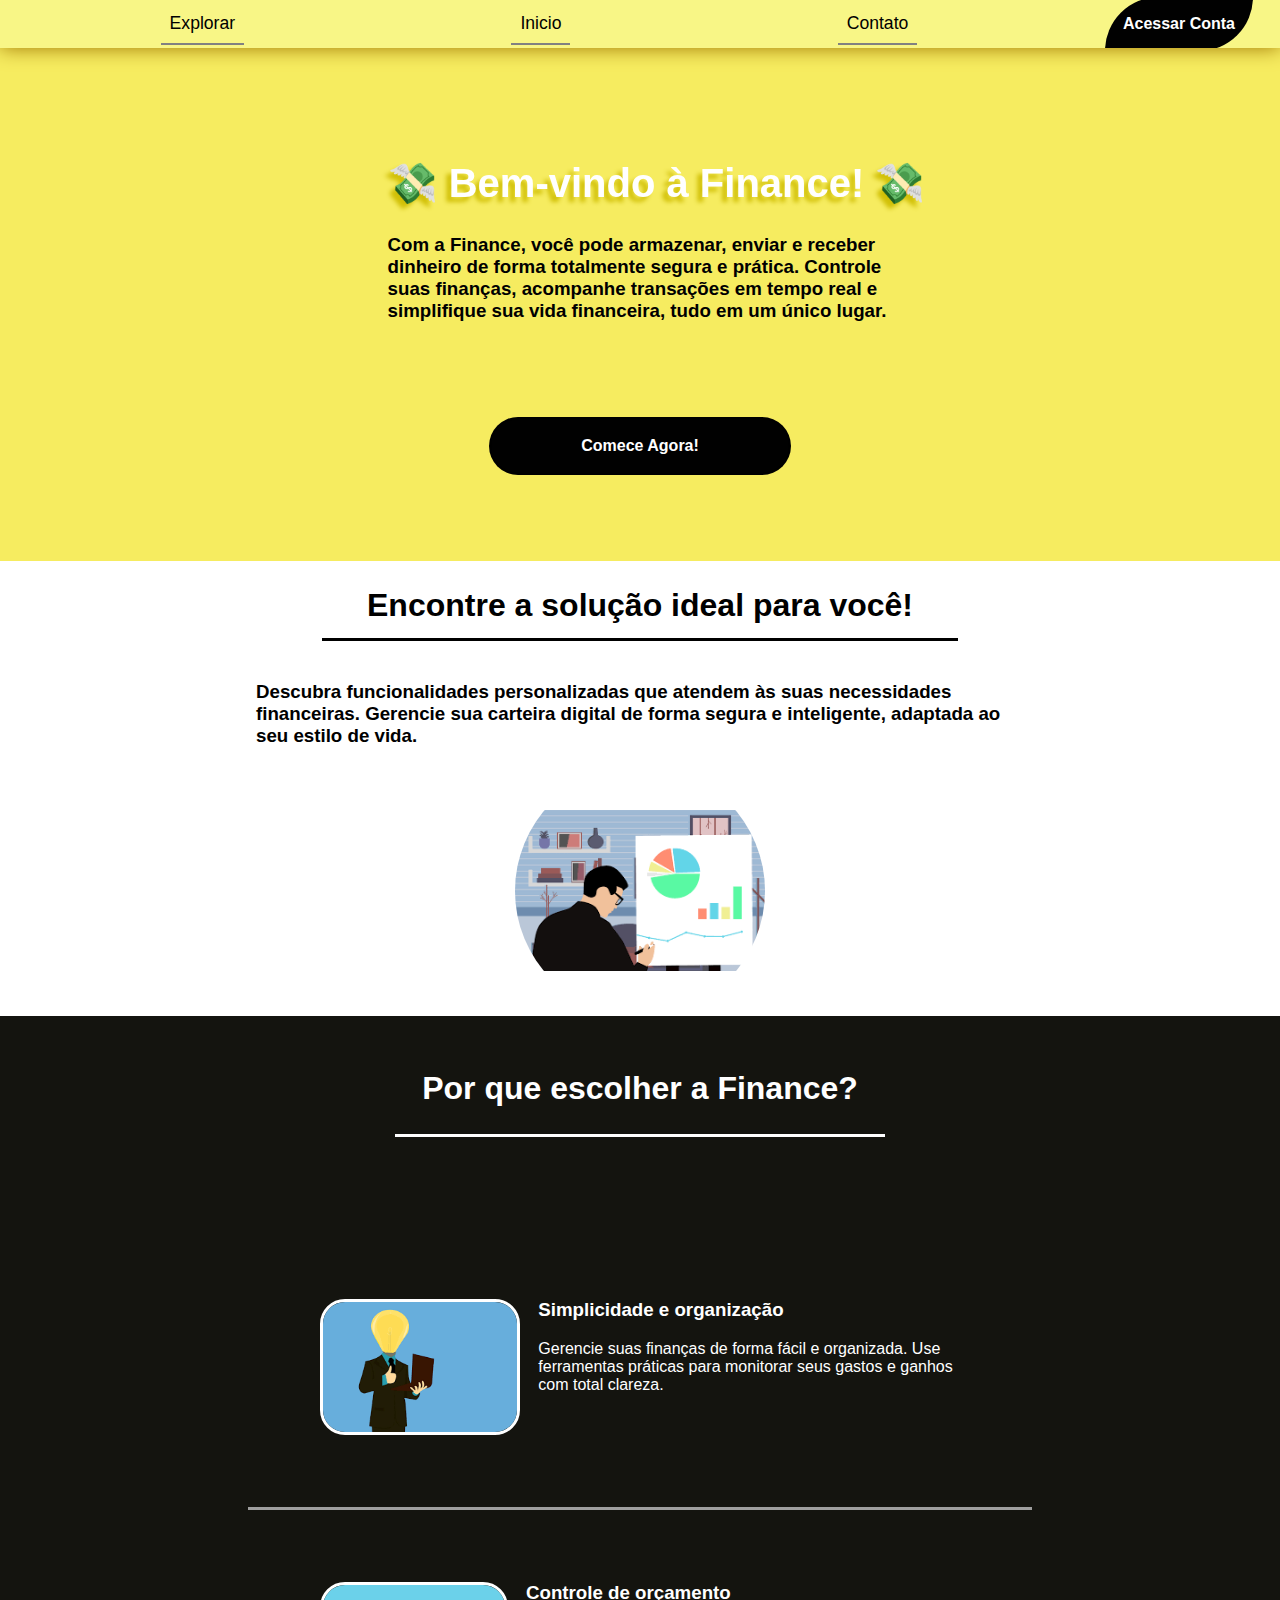
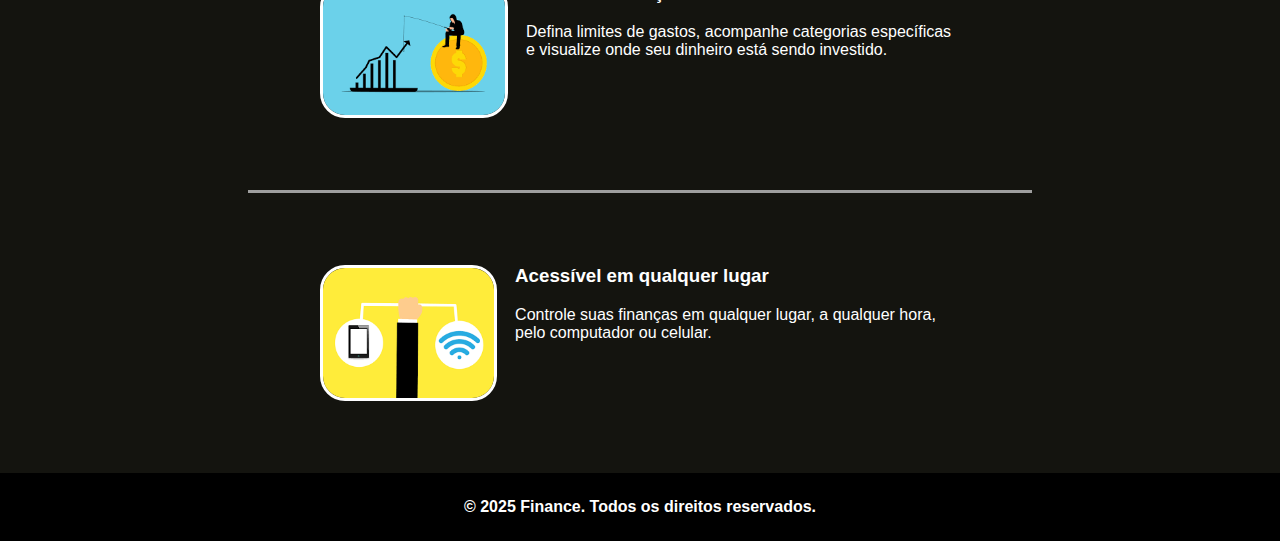
<file: public/index.html>
<!DOCTYPE html>
<html lang="pt-br">
    <head>
        <meta name="viewport" content="width=device-width, initial-scale=0.75">
        <link rel="stylesheet" href="assets/css/main.css">
        <title>Seja bem-vindo | Finance</title>
        <meta charset="UTF-8">
    </head>
    <nav class="nav">
        <div class="nav-container">
            <a class="nav-item">Explorar</a>
            <a class="nav-item">Inicio</a>
            <a class="nav-item">Contato</a>
        </div>
        <a href="./login.html" id="login-area">Acessar Conta</a>
    </nav>
    <body>
        <div class="home">
            <div id="home-title">
                <h1>💸 Bem-vindo à Finance! 💸</h1>
                <h3>Com a Finance, você pode armazenar, enviar e receber dinheiro de forma totalmente segura e prática. Controle suas finanças, acompanhe transações em tempo real e simplifique sua vida financeira, tudo em um único lugar.</h3>
            </div>
            <button id="home-button" type="button">Comece Agora!</button>
        </div>
        <div class="explore">
            <h1>Encontre a solução ideal para você!</h1>
            <h3>Descubra funcionalidades personalizadas que atendem às suas necessidades financeiras. Gerencie sua carteira digital de forma segura e inteligente, adaptada ao seu estilo de vida.</h3>
            <img id="explore-image" src="assets/img/image2.png">
        </div>
        <div class="advantages">
            <h1>Por que escolher a Finance?</h1>
            
            <div class="advantages-item">
                <img src="assets/img/image3.png" alt="Simplicidade e organização">
                <div class="advantages-text">
                    <h3>Simplicidade e organização</h3>
                    <p>Gerencie suas finanças de forma fácil e organizada. Use ferramentas práticas para monitorar seus gastos e ganhos com total clareza.</p>
                </div>
            </div>
            
            <div class="advantages-item">
                <img src="assets/img/image1.png" alt="Planejamento de metas">
                <div class="advantages-text">
                    <h3>Controle de orçamento</h3>
                    <p>Defina limites de gastos, acompanhe categorias específicas e visualize onde seu dinheiro está sendo investido.</p>
                </div>
            </div>
            
            <div class="advantages-item">
                <img src="assets/img/image4.png" alt="Acessível em qualquer lugar">
                <div class="advantages-text">
                    <h3>Acessível em qualquer lugar</h3>
                    <p>Controle suas finanças em qualquer lugar, a qualquer hora, pelo computador ou celular.</p>
                </div>
            </div>
        </div>
    </body>
    <footer>
        <p>&copy; 2025 Finance. Todos os direitos reservados.</p>
    </footer>
</html>
</file>
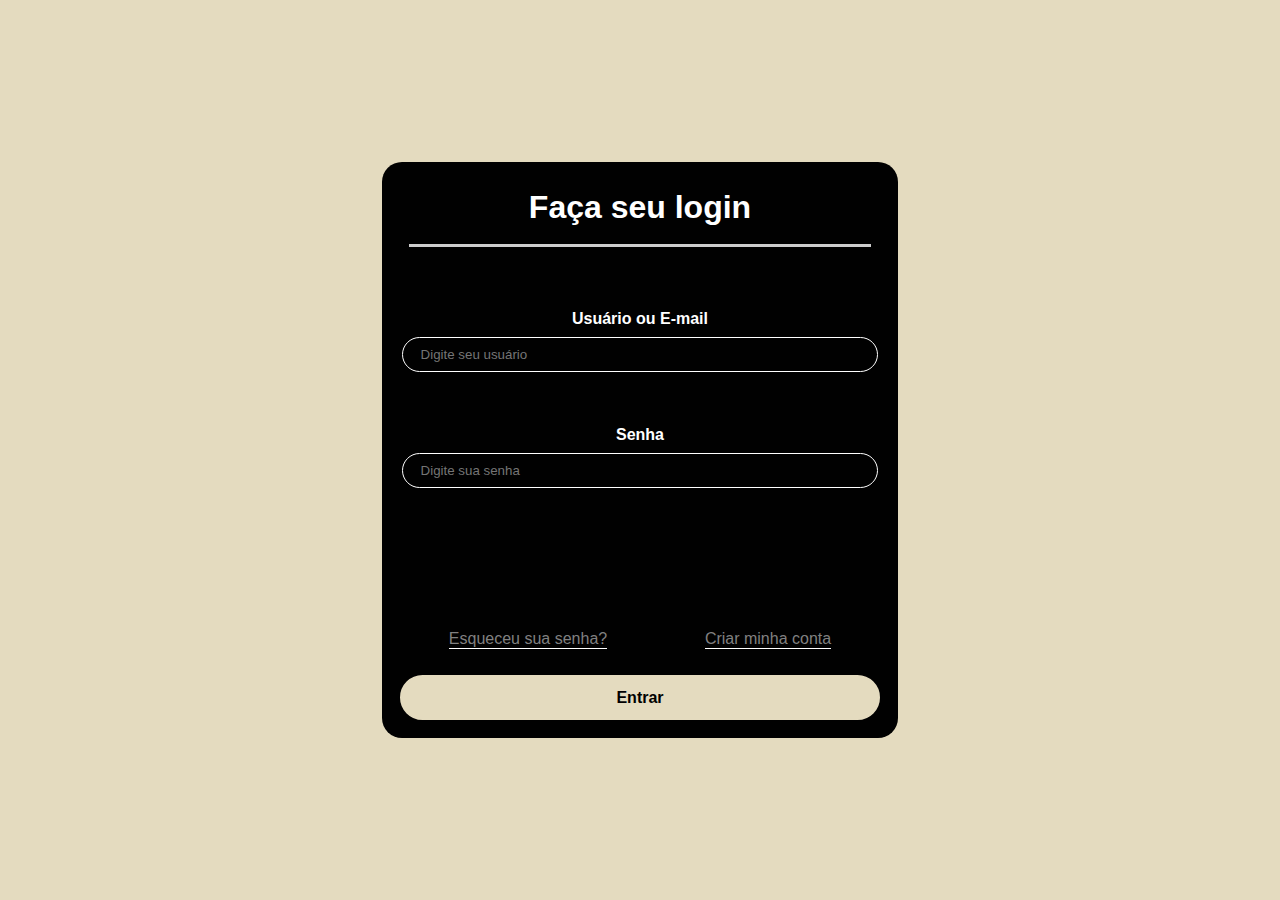
<file: public/login.html>
<!DOCTYPE html>
<html lang="pt-br">
    <head>
        <meta name="viewport" content="width=device-width, initial-scale=1.0">
        <meta charset="UTF-8">
        <link rel="stylesheet" href="assets/css/login.css">
        <script src="assets/js/auth.js"></script>
        <title>Faça seu login | Finance</title>
    </head>
    <body>
        <div class="container">
            <div class="right-container">
                <h1>Faça seu login</h1>
                <form>
                    <div class="inputs">
                        <label>
                            <span>Usuário ou E-mail</span>
                            <input id="username-input" name="username" autocomplete="username" type="text" placeholder="Digite seu usuário">
                        </label>
                        <label>
                            <span>Senha</span>
                            <input id="password-input" name="password" autocomplete="current-password" type="password" placeholder="Digite sua senha">
                        </label>
                    </div>
                    <div id="error-message" style="text-align: center; color: red; font-weight: 600; transition: 0.2s all"></div>
                    <div class="forget">
                        <a href="">Esqueceu sua senha?</a>
                        <a href="./register.html">Criar minha conta</a>
                        <button id="submit-btn" onclick="login()" type="button"">Entrar</button>
                    </div>
                </form>
            </div>
        </div>
    </body>
</html>
</file>
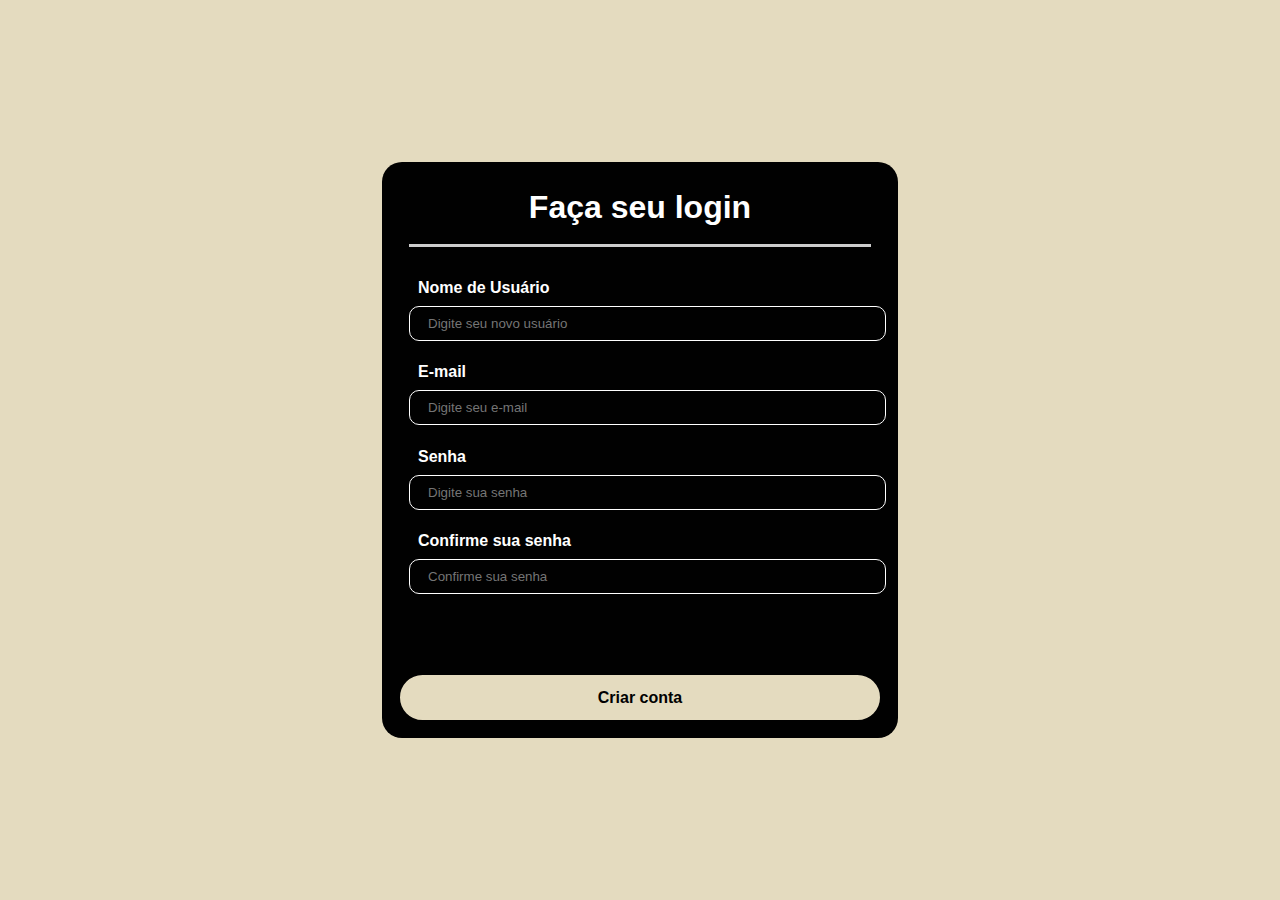
<file: public/register.html>
<!DOCTYPE html>
<html lang="pt-br">
    <head>
        <meta name="viewport" content="width=device-width, initial-scale=1.0">
        <meta charset="UTF-8">
        <link rel="stylesheet" href="assets/css/login.css">
        <link rel="stylesheet" href="assets/css/register.css">
        <script src="assets/js/auth.js"></script>
        <title>Faça seu login | Finance</title>
    </head>
    <body>
        <div class="container">
            <div class="right-container">
                <h1>Faça seu login</h1>
                <form>
                    <div class="inputs">
                        <label>
                            <span>Nome de Usuário</span>
                            <input id="username-input" name="username" autocomplete="name" type="text" placeholder="Digite seu novo usuário">
                        </label>
                        <label>
                            <span>E-mail</span>
                            <input id="email-input" name="email" autocomplete="email" type="text" placeholder="Digite seu e-mail">
                        </label>
                        <label>
                            <span>Senha</span>
                            <input id="password-input" name="password" autocomplete="new-password" type="password" placeholder="Digite sua senha">
                        </label>
                        <label>
                            <span>Confirme sua senha</span>
                            <input id="confirm-password-input" name="confirm-password" autocomplete="current-password" type="password" placeholder="Confirme sua senha">
                        </label>
                    </div>
                    <div id="error-message" style="text-align: center; color: red; font-weight: 600; transition: 0.2s all"></div>
                        <button id="submit-btn" onclick="createAccount()" type="button"">Criar conta</button>
                </form>
            </div>
        </div>
    </body>
</html>
</file>
<file: public/assets/css/main.css>
* {
    --navBackground: rgb(248, 246, 134);
    --navBorderColor: rgb(160, 118, 0);
    --navItemSelected: #2c2200;
    --navItemSelectedBorder: rgb(227, 226, 223);

    --homeBackground: rgb(246, 236, 96);
    --homeTextColor: rgb(255, 255, 255);
    --homeButtonColor: rgb(1,1,1);    
    --homeButtonBorderColor: rgba(1, 1, 1, 0.488);

    --advantagesBackgroundColor: rgb(20, 20, 15);
    --advantagesSeparatorColor: rgb(159, 159, 159);

    font-family: Arial, Helvetica, sans-serif;
}


body, html {
    margin: 0px;
    min-width: 525px;
    width: 100%;
}

/* Navigation Bar */


.nav {
    position: sticky;
    display: flex;
    flex-direction: row;
    background-color: var(--navBackground);
    color: rgb(0, 0, 0);
    align-items: center;
    justify-content: space-around;
    height: 3rem;
    box-shadow: 0px 0px 20px var(--navBorderColor);
    width: 100%;
    text-align: center;
    overflow: hidden;
}

.nav-container {
    width: 80%;
    display: flex;
    justify-content: space-around;
    align-items: center;
}

.nav-item {
    align-items: center;
    padding: 1vh;
    font-size: 1.1em;
    border-bottom: rgb(129, 129, 129) 2px solid;
    user-select: none;
    transition: all 0.2s ease-out;
}
 
.nav-item:hover {
    transition: 0.2s;
    color: var(--navItemSelected);
    border-bottom: var(--navItemSelectedBorder) 15px solid;
    /*font-weight: 600;*/
    font-size: 1.2em;

}

#login-area {
    max-width: 20%;
    text-decoration: none;
    color: white;
    background-color: var(--homeButtonColor);
    font-weight: 600;
    padding: 2vh;
    border-radius: 500px 0px 500px 0px;
    justify-self: end;
}

/* Home */

.home {
    display: flex;
    flex-direction: column;
    justify-content: space-evenly;
    align-items: center;

    padding: 1vh;
    min-height: 55vh;
    max-width: 100%;
    background-color: var(--homeBackground);
}

#home-title {
    max-width: 40%;
    min-width: 500px;
}

#home-title h1 {
    font-weight: 800;
    color: var(--homeTextColor);
    filter: drop-shadow(-5px 5px 2px rgb(209, 192, 7));
    text-align: center;
    font-size: 2.5em;
    text-wrap: nowrap;
}

#home-title h3 {
    font-weight: 600;
}


#home-button {
    color: var(--homeTextColor);
    background-color: var(--homeButtonColor);
    border: 2px solid var(--homeButtonBorderColor);
    border-radius: 50px;
    padding: 2vh 10vh 2vh 10vh;
    font-size: 1em;
    font-weight: 600;
    transition: all 0.2s;
}

#home-button:hover {
    scale: 1.1;
    transition: all 0.5s;

}


/* Explorar */

.explore {
    display: flex;
    justify-content: center;
    align-items: center;
    flex-direction: column;
}

.explore h1 {
    border-bottom: black 3px solid;
    padding: 5px 5vh 1.5vh 5vh;
}

.explore h3 {
    display: flex;
    flex-direction: row;
    max-width: 60%;
}

#explore-image {
    display: flex;
    flex-direction: row;
    border-radius: 50%;
    height: 250px;
    width: 250px;
    scale: 1;
    object-fit: scale-down;
}

/* Advantages */

.advantages {
    display: flex;
    justify-content: center;
    align-items: center;
    flex-direction: column;
    background-color: var(--advantagesBackgroundColor);
    color: var(--homeTextColor);
}

.advantages h1 {
    text-align: center;
    padding: 3vh;
    margin: 3vh 0px 10vh 0px;
    border-bottom: var(--homeTextColor) 3px solid;
}

.advantages-item {
    display: flex;
    flex-direction: row;
    justify-content: left;
    align-items: start;
    width: 50%;
    padding: 8vh;
    border-bottom: var(--advantagesSeparatorColor) 3px solid;
}

.advantages-item:last-child {
    border-bottom: none;
}

.advantages h3 {
    font-weight: 800;
    margin-top: 0px;
}

.advantages p {
    font-weight: 500;
}

.advantages-item img {
    width: 200px;
    height: 130px;
    border-radius: 25px;
    object-fit: cover;
    margin-right: 2vh;
    border: 3px solid white;
}


/* Copyrights */

footer {
    display: flex;
    align-items: center;
    justify-content: center;
    background-color: black;
    text-align: center;
    margin: 0px;
    color: var(--homeTextColor);
    padding: 1vh;
    font-weight: 600;
}



/* Phone Devices */

@media screen and (max-width: 768px) {
    .advantages-item {
        justify-content: center;
        flex-wrap: wrap;
        align-items: center;
        padding: 3vh;
        text-align: center;
    }

    .advantages img {
        height: auto;
        width: auto;
        margin: 3vh
    }

    #home-title h1 {
        font-size: 2em;
    }

    .explore h3 {
        max-width: 80%;
    }

    .explore h1 {
        font-size: 1.65em;
    }
}
</file>
<file: public/assets/css/login.css>
* { 
    --backgroundColor: rgb(228, 219, 191);
    --textColor: rgb(255, 255, 255);


    --leftBackground: rgb(235, 235, 235);
    --loginBackgroundColor: rgb(1,1,1);
    --separatorColor: rgb(204, 204, 204);

    font-family: Arial, Helvetica, sans-serif;
}

body, html {
    margin: 0px;
    min-height: 100vh;
    width: 100%;
    background-color: var(--backgroundColor);
}

#back-home {
    position: absolute;
    display: flex;
    background-color: var(--loginBackgroundColor);
    color: var(--textColor);
    padding: 0.1vh;
    width: 25px;
    height: 25px;
    margin: 3vh;
    text-align: center;
    align-items: center;
    justify-content: center;
    border-radius: 45%;
    scale: 1.5;
    font-weight: 800;

}

.container {
    position: absolute;
    display: flex;
    justify-content: center;
    align-items: center;
    height: 100%;
    width: 100%;
}

.right-container {
    display: flex;
    flex-direction: column;
    color: var(--textColor);
    background-color: var(--loginBackgroundColor);
    height: 60%;
    min-height: 60%;
    width: 30%;
    max-width: 65%;
    min-width: 480px;
    padding: 2vh;
    border-radius: 20px;
}

.right-container form {
    display: grid;
    flex: 1;
}


.right-container form label{
    display: flex;
    flex-direction: column;
    font-weight: 600;
    align-items: center;
    text-align: center;
    margin: 1vh;
    margin-top: 5vh; 
    height: max-content;
}

.right-container form span {
    text-align: right;
    margin: 1vh;
}

.right-container form input {
    position: relative;
    border-radius: 20px;
    padding: 1vh 2vh 1vh 2vh;
    background-color: transparent;
    border: 1px solid white;
    color: white;
    flex: 1;
    width: 95%;
}

.right-container form input {
    transition: all 0.2s;
    background-color: var(--loginBackgroundColor);
}

.right-container input:focus {
    scale: 1.2;
}

.right-container h1 {
    text-align: center;
    border-bottom: solid var(--separatorColor) 3px;
    padding: 0vh 5vh 2vh 5vh;
    margin: 1vh;
}


#submit-btn {
    width: 100%;
    border-radius: 35px;
    padding: 1vh;
    background: var(--backgroundColor);
    color: var(--loginBackgroundColor);
    border: 2px solid var(--backgroundColor);
    font-weight: 600;
    font-size: 1em;
    align-self: flex-end;
    transition: all 0.2s;
    height: 5vh;
}

#submit-btn:hover {
    scale: 1.05;
    background-color: rgb(221, 187, 19);
    border: 2px solid rgb(221, 187, 19);
}

.forget {
    display: flex;
    flex-direction: row;
    flex-wrap: wrap;
    justify-content: space-around;
    align-items: end;
}

.forget a {
    text-decoration: none;
    border-bottom: 1px solid white;
    color: gray;
}

@media screen and (max-width: 748px) {
    .right-container {
        width: 100%;
        max-width: 100%;
        max-height: 100%;
        min-width: 100%;
        height: 99%;
        border-radius: 20px;
        margin: 1vh;
        padding: 0px;
    }

    .right-container form{
        margin: 5vh;

    }
    
    .right-container input:focus {
        scale: 1.05;
    }

    .container {
        margin: 0px;
        padding: 0px;
        width: 100%;
        background-color: var(--loginBackgroundColor);
    }

    .forget {
        height: 50%;
    }

    .forget a {
        font-size: 80%;
        margin-bottom: 1vh;
    }

    body {
        background-color: var(--loginBackgroundColor);
    }
}
</file>
<file: public/assets/css/register.css>
.right-container form label {
    align-items: start;
    margin: 1vh;
    margin-top: 1.5vh;
}

.right-container form label input {
    border-radius: 10px;
}

.right-container form label input:focus {
    scale: 1;
}
</file>
